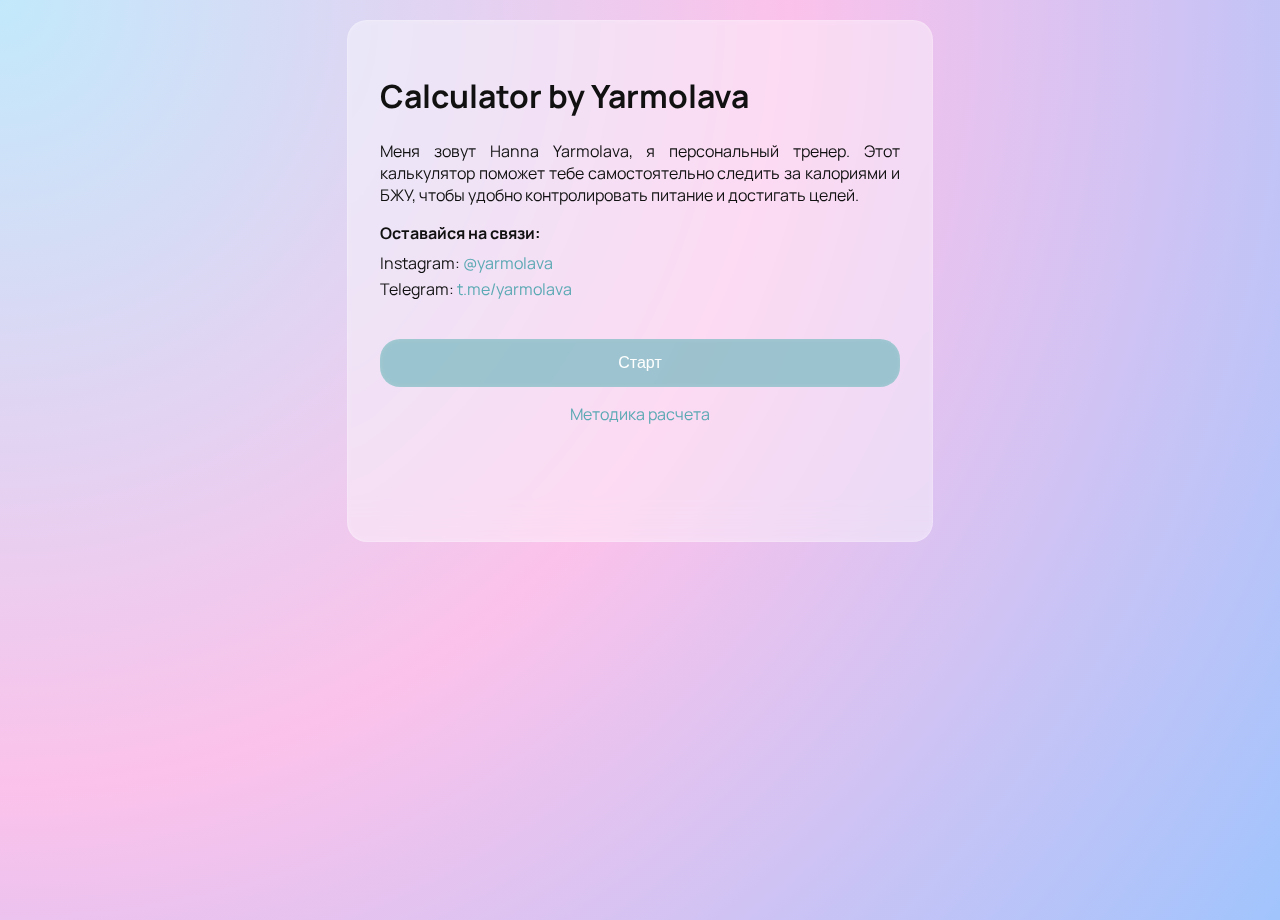
<file: index.html>
<!DOCTYPE html>
<html lang="ru">
<head>
  <meta charset="UTF-8">
  <meta name="viewport" content="width=device-width, initial-scale=1.0">
  <title>Calculator by Yarmolava</title>
  <link rel="icon" href="/favicon-y.png">
  <link rel="shortcut icon" href="/favicon-y.png">
  <link rel="stylesheet" href="style.css">

  <style>
    /* ====== MINIMAL ADJUSTMENTS ====== */

    /* 1. Основной текст — по ширине */
    .container.first-page p:first-of-type {
      text-align: justify;
    }

    /* 2. Блок контактов — строго по левому краю */
    .container.first-page .contacts {
      width: 100%;
      text-align: left !important;
    }

    .container.first-page .contacts p {
      text-align: left !important;
      margin: 4px 0;
    }

    /* 3. "Оставайся на связи:" — жирным */
    .container.first-page .contacts p:first-of-type {
      font-weight: 700;
      margin-bottom: 8px;
    }

    /* 4. Ссылки — цвет кнопки, без подчеркивания */
    .container.first-page .contacts a {
      color: #5ba9b3;
      text-decoration: none;
    }

    /* ====== МЕТОДИКА РАСЧЕТА ====== */
    #method {
      display: none;
      text-align: left;
      margin-top: 16px;
    }

    #method ul {
      margin-left: 0;
      padding-left: 20px;
      text-align: left;
    }

    #method li {
      text-align: left;
    }

    .link {
      cursor: pointer;
      color: #5ba9b3;
      margin-top: 16px;
      text-align: center;
      display: block;
    }

    /* ====== КНОПКА СТАРТ ====== */
    .btn-next {
      margin-top: 35px; /* как на других страницах с показателями */
    }

    /* ====== ОТСТУП СНИЗУ, чтобы страница не обрезалась ====== */
    .container.first-page {
      padding-bottom: 100px;
    }
  </style>
</head>

<body class="page page-first">

<div class="container first-page">

  <h1>Calculator by Yarmolava</h1>

  <p>
    Меня зовут Hanna Yarmolava, я персональный тренер. Этот калькулятор поможет тебе
    самостоятельно следить за калориями и БЖУ, чтобы удобно контролировать питание
    и достигать целей.
  </p>

  <div class="contacts">
    <p>Оставайся на связи:</p>
    <p>Instagram: <a href="https://www.instagram.com/yarmolava" target="_blank">@yarmolava</a></p>
    <p>Telegram: <a href="https://t.me/yarmolava" target="_blank">t.me/yarmolava</a></p>
  </div>

  <!-- Кнопка под стиль style.css -->
  <button class="btn-next" onclick="window.location.href='gender.html'">Старт</button>

  <!-- Ссылка на методику -->
  <p class="link" onclick="toggleMethod()">Методика расчета</p>

  <!-- Методика расчета -->
  <div id="method">
    <h2>Расчет нормы калорий по формуле Миффлина – Сан Жеора</h2>

    <p class="justify">
      Формула Миффлина – Сан Жеора (1990 год) — наиболее точный метод расчета суточной потребности в калориях. Точность составляет ±10% от реальных измерений для здоровых людей.
    </p>

    <br>
    <h3>Как происходит расчет</h3>

    <h3>Этап 1: Базовый метаболизм (BMR)</h3>
    <p class="justify">
      Количество калорий, которое организм тратит в покое на поддержание жизненно важных функций: дыхание, работу сердца, мозга, обновление клеток.
    </p>

    <p>Формулы:</p>
    <ul>
      <li>Для женщин: BMR = (10 × вес в кг) + (6.25 × рост в см) − (5 × возраст) − 161</li>
      <li>Для мужчин: BMR = (10 × вес в кг) + (6.25 × рост в см) − (5 × возраст) + 5</li>
    </ul>

    <br>
    <h3>Этап 2: Общий расход энергии (TDEE)</h3>
    <p class="justify">
      Базовый метаболизм умножается на коэффициент активности для учета тренировок и движения в течение дня.
    </p>

    <p>Коэффициенты активности:</p>
    <ul>
      <li>1.200 — нет тренировок, сидячая работа</li>
      <li>1.375 — легкие тренировки 1–3 раза в неделю</li>
      <li>1.550 — тренировки 3–5 раз в неделю</li>
      <li>1.725 — интенсивные тренировки 6–7 раз в неделю</li>
    </ul>

    <p class="justify">
      Формула: TDEE = BMR × коэффициент активности. В коэффициент уже включен термический эффект пищи — около 10%.
    </p>

    <br>
    <h3>Этап 3: Корректировка под цель</h3>
    <ul>
      <li>Снижение веса: TDEE − 15–20%</li>
      <li>Поддержание веса: без изменений</li>
      <li>Набор массы: TDEE + 10–15%</li>
    </ul>

    <br>
    <h3>Этап 4: Расчет БЖУ</h3>
    <ul>
      <li>Белки: 1.6–2.2 г/кг веса (используется 2.0)</li>
      <li>Жиры: 0.8–1.2 г/кг веса (используется 1.0)</li>
      <li>Углеводы: остаток калорий</li>
    </ul>
  </div>

</div>

<script>
function toggleMethod() {
  const method = document.getElementById('method');
  method.style.display = method.style.display === 'block' ? 'none' : 'block';
}
</script>

</body>
</html>
</file>
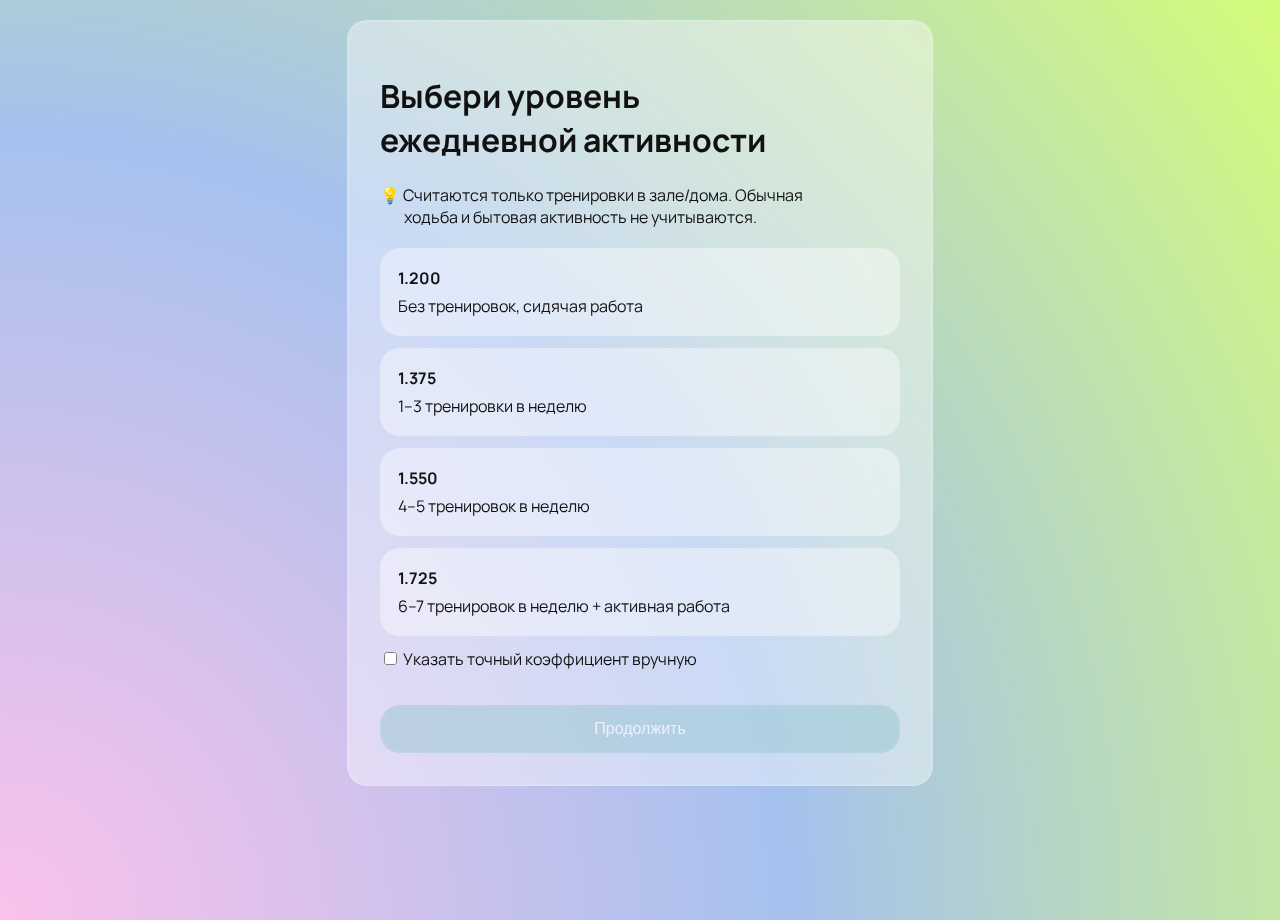
<file: activity.html>
<!DOCTYPE html>
<html lang="ru">
<head>
  <meta charset="UTF-8">
  <!-- Единый мобильный масштаб -->
  <meta name="viewport" content="width=520, initial-scale=0.83">
  <title>Уровень активности</title>
  <link rel="stylesheet" href="style.css">

  <style>
    /* коэффициент сверху, текст снизу */
    .activity-item b {
      display: block;
      margin-bottom: 4px;
    }

    /* варианты активности — рамка без фона */
    .activity-item {
      border: 2px solid transparent;
      border-radius: 10px;
      padding: 12px;
      margin-bottom: 10px;
      transition: border 0.2s;
      cursor: pointer;
      background-color: transparent;
    }

    /* выбранная карточка — только рамка */
    .activity-item.selected {
      border-color: #5ba9b3;
      background-color: transparent;
    }

    /* текст инфо */
    .info {
      margin-bottom: 20px;
      font-size: 16px;
    }

    /* ====== МИНИМАЛЬНОЕ ИЗМЕНЕНИЕ ====== */
    /* БОЛЕЕ СИЛЬНОЕ СКРУГЛЕНИЕ ПОЛЯ РУЧНОГО ВВОДА */
    #manualActivityInput {
      display: none;
      width: 80%;
      max-width: 100%;
      padding: 20px;
      border-radius: 20px;
      border: 2px solid rgba(91, 169, 179, 0.2);
      background-color: transparent;
      box-sizing: border-box;
      font-size: 16px;
    }

    /* ===== КНОПКА ПРОДОЛЖИТЬ ===== */
    #activityNext {
      margin-top: 35px;
    }
  </style>
</head>

<body class="page page-activity">

<div class="container">

  <h1>Выбери уровень<br>ежедневной активности</h1>

  <div class="info">
    💡 Считаются только тренировки в зале/дома. Обычная<br>
    &nbsp;&nbsp;&nbsp;&nbsp;&nbsp;&nbsp;&nbsp;&nbsp;ходьба и бытовая активность не учитываются.
  </div>

  <div class="list">
    <div class="activity-item" data-activity="1.2"><b>1.200</b>Без тренировок, сидячая работа</div>
    <div class="activity-item" data-activity="1.375"><b>1.375</b>1–3 тренировки в неделю</div>
    <div class="activity-item" data-activity="1.55"><b>1.550</b>4–5 тренировок в неделю</div>
    <div class="activity-item" data-activity="1.725"><b>1.725</b>6–7 тренировок в неделю + активная работа</div>
  </div>

  <label>
    <input type="checkbox" id="manualCheckbox"> Указать точный коэффициент вручную
  </label>

  <input
    type="number"
    step="0.01"
    min="0"
    id="manualActivityInput"
    placeholder="Введите коэффициент"
  >

  <button id="activityNext" class="btn-next" disabled>Продолжить</button>
</div>

<script>
const manualCheckbox = document.getElementById("manualCheckbox");
const manualInput = document.getElementById("manualActivityInput");
const nextBtn = document.getElementById("activityNext");
const items = document.querySelectorAll('.activity-item');

function clearActivityItems() {
  items.forEach(i => i.classList.remove('selected'));
}

items.forEach(item => {
  item.addEventListener('click', () => {
    clearActivityItems();
    item.classList.add('selected');

    manualCheckbox.checked = false;
    manualInput.style.display = "none";
    manualInput.value = "";

    nextBtn.disabled = false;
  });
});

manualCheckbox.addEventListener("change", () => {
  if (manualCheckbox.checked) {
    clearActivityItems();
    manualInput.style.display = "block";
    nextBtn.disabled = true;
  } else {
    manualInput.style.display = "none";
    manualInput.value = "";
    nextBtn.disabled = true;
  }
});

manualInput.addEventListener("input", () => {
  const value = parseFloat(manualInput.value);
  nextBtn.disabled = !(value > 0);
});

nextBtn.addEventListener("click", () => {
  let selectedValue = null;

  if (manualCheckbox.checked) {
    selectedValue = parseFloat(manualInput.value);
  } else {
    const selectedItem = document.querySelector('.activity-item.selected');
    if (selectedItem) selectedValue = parseFloat(selectedItem.dataset.activity);
  }

  if (selectedValue) {
    localStorage.setItem('activityCoefficient', selectedValue);
    window.location.href = "data.html";
  }
});
</script>

</body>
</html>
</file>
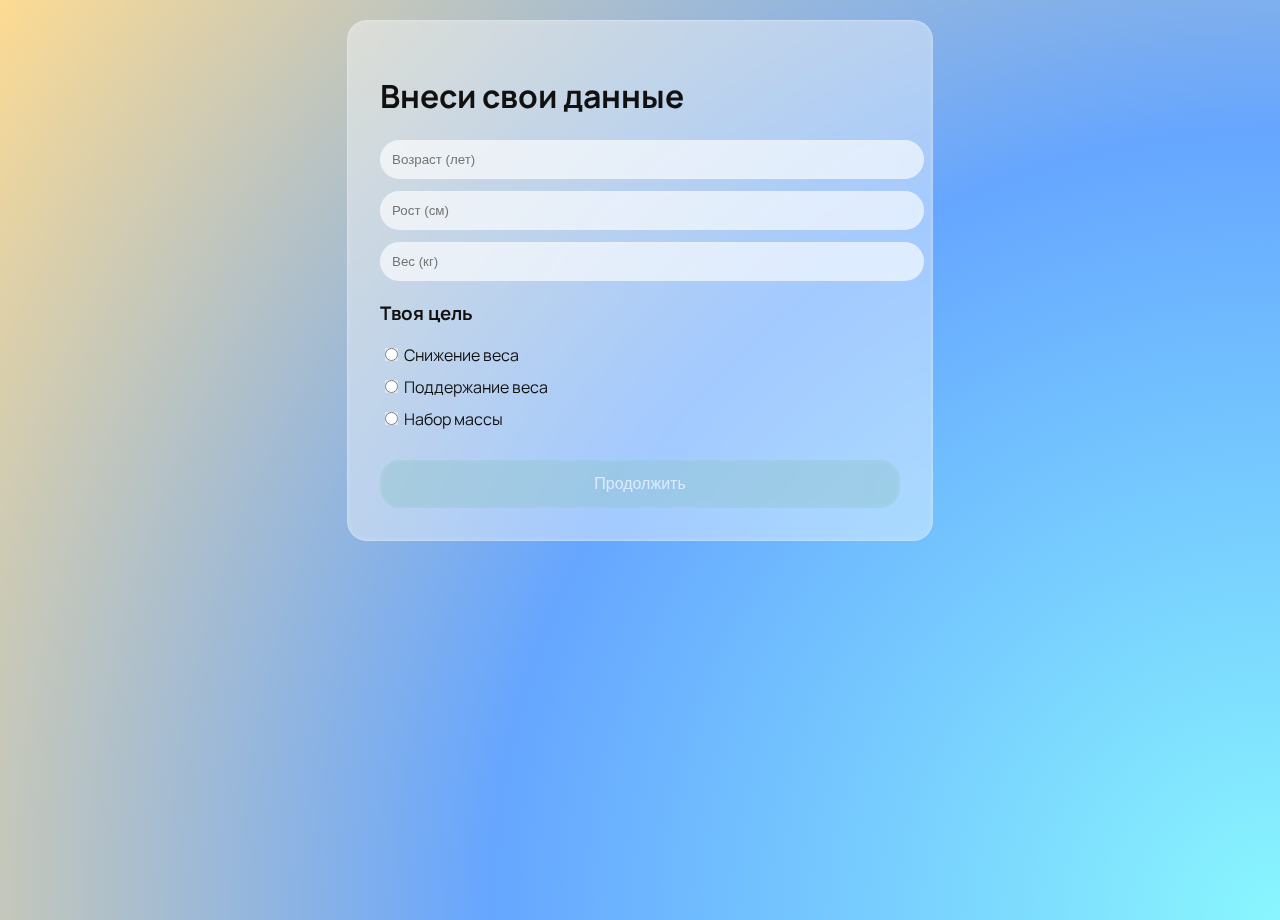
<file: data.html>
<!DOCTYPE html>
<html lang="ru">
<head>
  <meta charset="UTF-8">
  <meta name="viewport" content="width=device-width, initial-scale=1.0">
  <title>Данные</title>
  <link rel="stylesheet" href="style.css">
</head>

<body class="page page-data">

<div class="container">

  <h1>Внеси свои данные</h1>

  <input id="age" type="number" min="1" placeholder="Возраст (лет)">
  <input id="height" type="number" min="50" placeholder="Рост (см)">
  <input id="weight" type="number" min="20" placeholder="Вес (кг)">

  <h3>Твоя цель</h3>

  <div class="goal-group">
    <label>
      <input type="radio" name="goal" value="lose">
      Снижение веса
    </label>

    <label>
      <input type="radio" name="goal" value="maintain">
      Поддержание веса
    </label>

    <label>
      <input type="radio" name="goal" value="gain">
      Набор массы
    </label>
  </div>

  <button id="dataNext" class="btn-next" disabled>Продолжить</button>

</div>

<script src="script.js"></script>
</body>
</html>
</file>
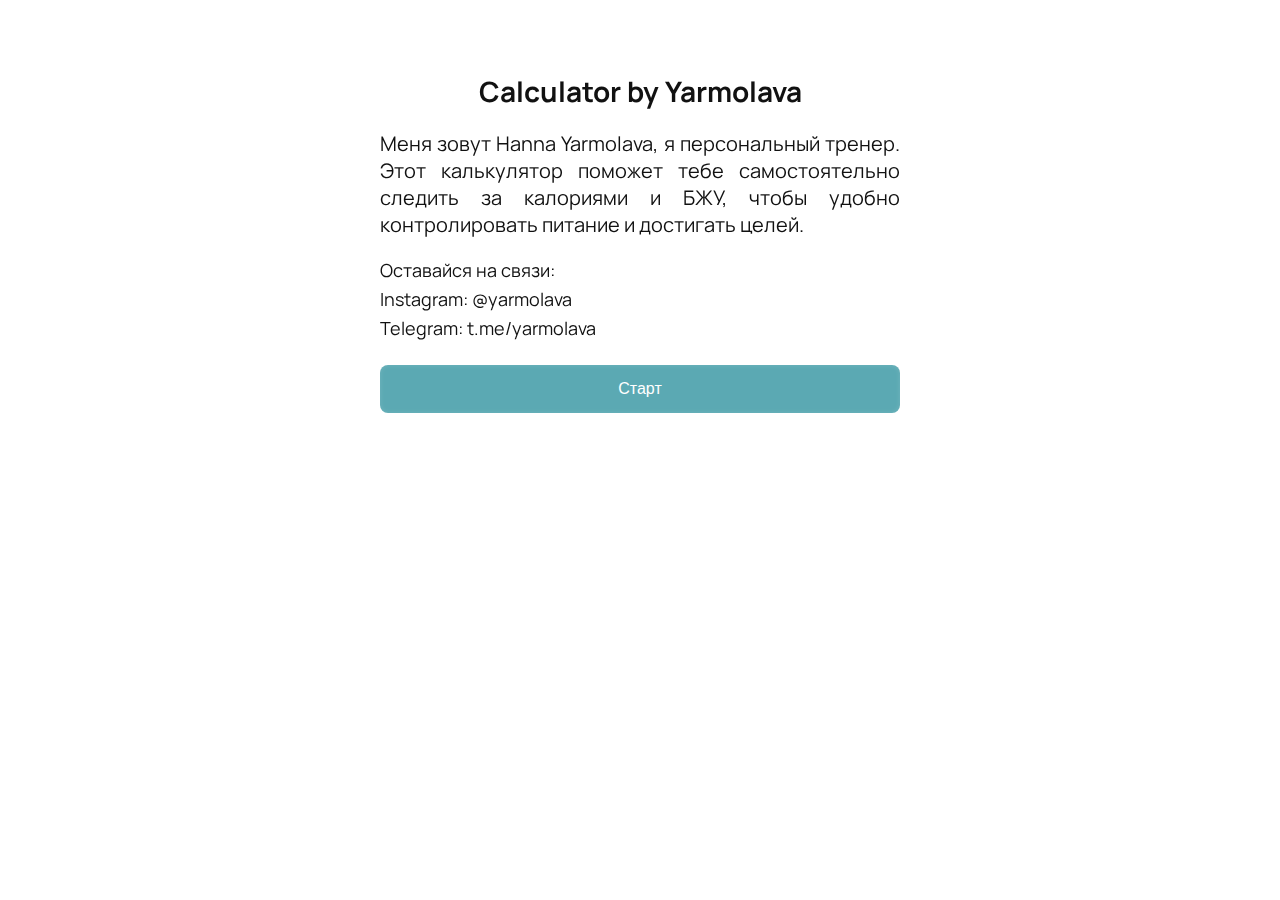
<file: first.html>
<!DOCTYPE html>
<html lang="ru">
<head>
  <meta charset="UTF-8">
  <title>Calculator by Yarmolava</title>
  <link rel="stylesheet" href="style.css">
  <style>
    .first-page h1 {
      font-weight: 700;
      text-align: center;
      font-size: 28px;
      margin-bottom: 20px;
    }

    .first-page p {
      font-weight: 400;
      font-size: 20px;
      text-align: justify;
      margin-bottom: 20px;
    }

    .first-page .contacts p {
      text-align: left;
      font-size: 18px;
      margin: 5px 0;
    }

    .first-page button {
      width: 100%;
      padding: 15px;
      background: #5ba9b3;
      color: #fff;
      border: none;
      border-radius: 8px;
      font-size: 16px;
      cursor: pointer;
    }
  </style>
</head>
<body>

<div class="container first-page">
  <h1>Calculator by Yarmolava</h1>

  <p>Меня зовут Hanna Yarmolava, я персональный тренер. Этот калькулятор поможет тебе самостоятельно следить за калориями и БЖУ, чтобы удобно контролировать питание и достигать целей.</p>

  <div class="contacts">
    <p>Оставайся на связи:</p>
    <p>Instagram: @yarmolava</p>
    <p>Telegram: t.me/yarmolava</p>
  </div>

  <button onclick="window.location.href='gender.html'">Старт</button>
</div>

</body>
</html>
</file>
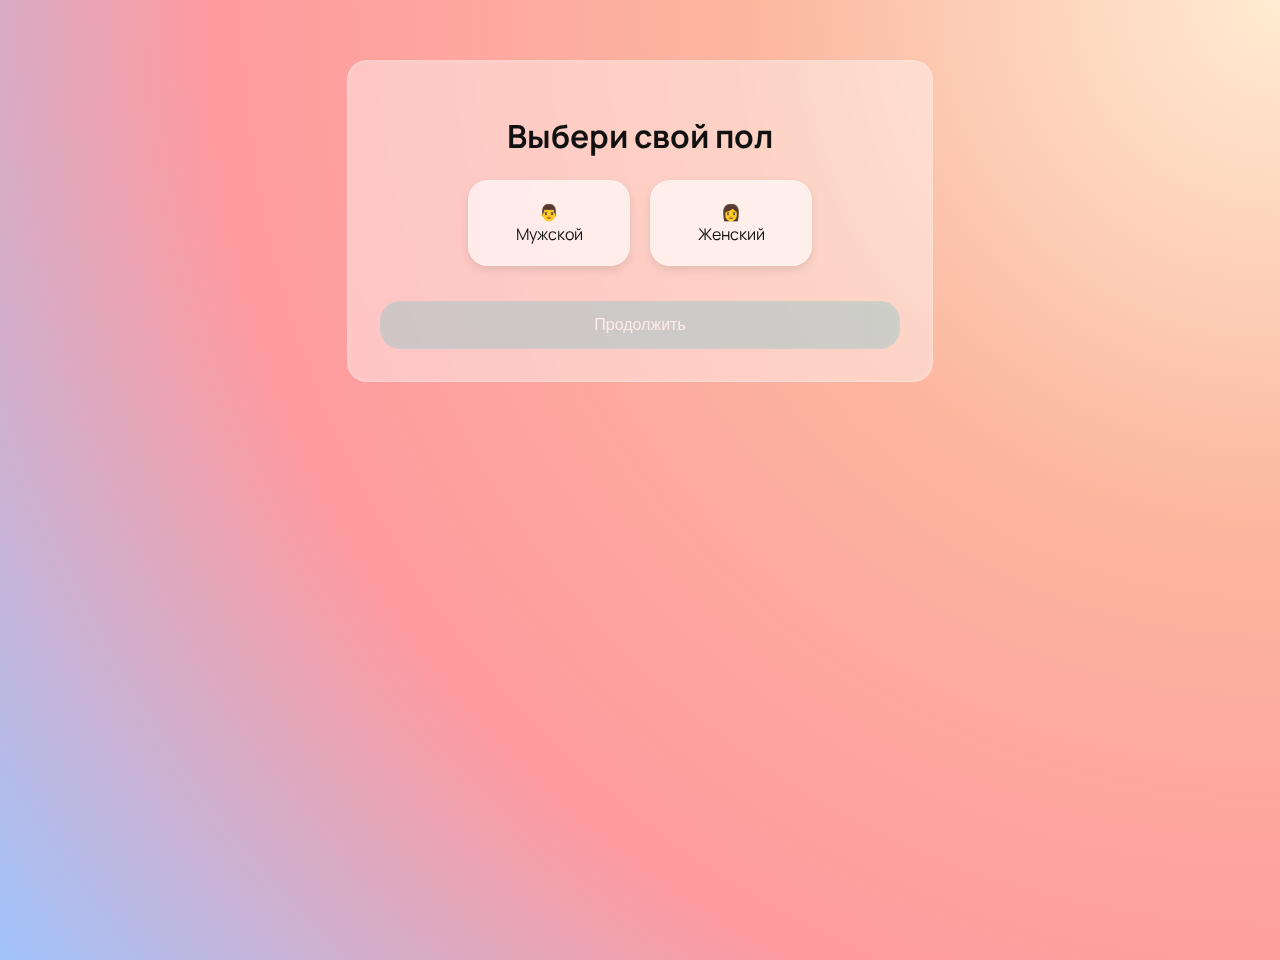
<file: gender.html>
<!DOCTYPE html>
<html lang="ru">
<head>
  <meta charset="UTF-8">
  <meta name="viewport" content="width=520, initial-scale=0.83">
  <title>Калькулятор нормы калорий</title>
  <link rel="stylesheet" href="style.css">

  <style>
    /* ====== КНОПКА И ТЕКСТ ====== */
    #nextBtn {
      margin-top: 35px;
    }

    .justify {
      text-align: justify;
    }
  </style>
</head>

<body class="page page-gender">

<div class="container">

  <h1>Выбери свой пол</h1>

  <div class="cards">
    <div class="card" data-gender="male">👨<br>Мужской</div>
    <div class="card" data-gender="female">👩<br>Женский</div>
  </div>

  <button id="nextBtn" class="btn-next" disabled>Продолжить</button>

</div>

<script>
const nextBtn = document.getElementById("nextBtn");
const items = document.querySelectorAll('.card');

items.forEach(item => {
  item.addEventListener('click', () => {
    items.forEach(i => i.classList.remove('selected'));
    item.classList.add('selected');

    localStorage.setItem("gender", item.dataset.gender);
    nextBtn.disabled = false;
  });
});

nextBtn.addEventListener("click", () => {
  window.location.href = "activity.html";
});
</script>

</body>
</html>
</file>
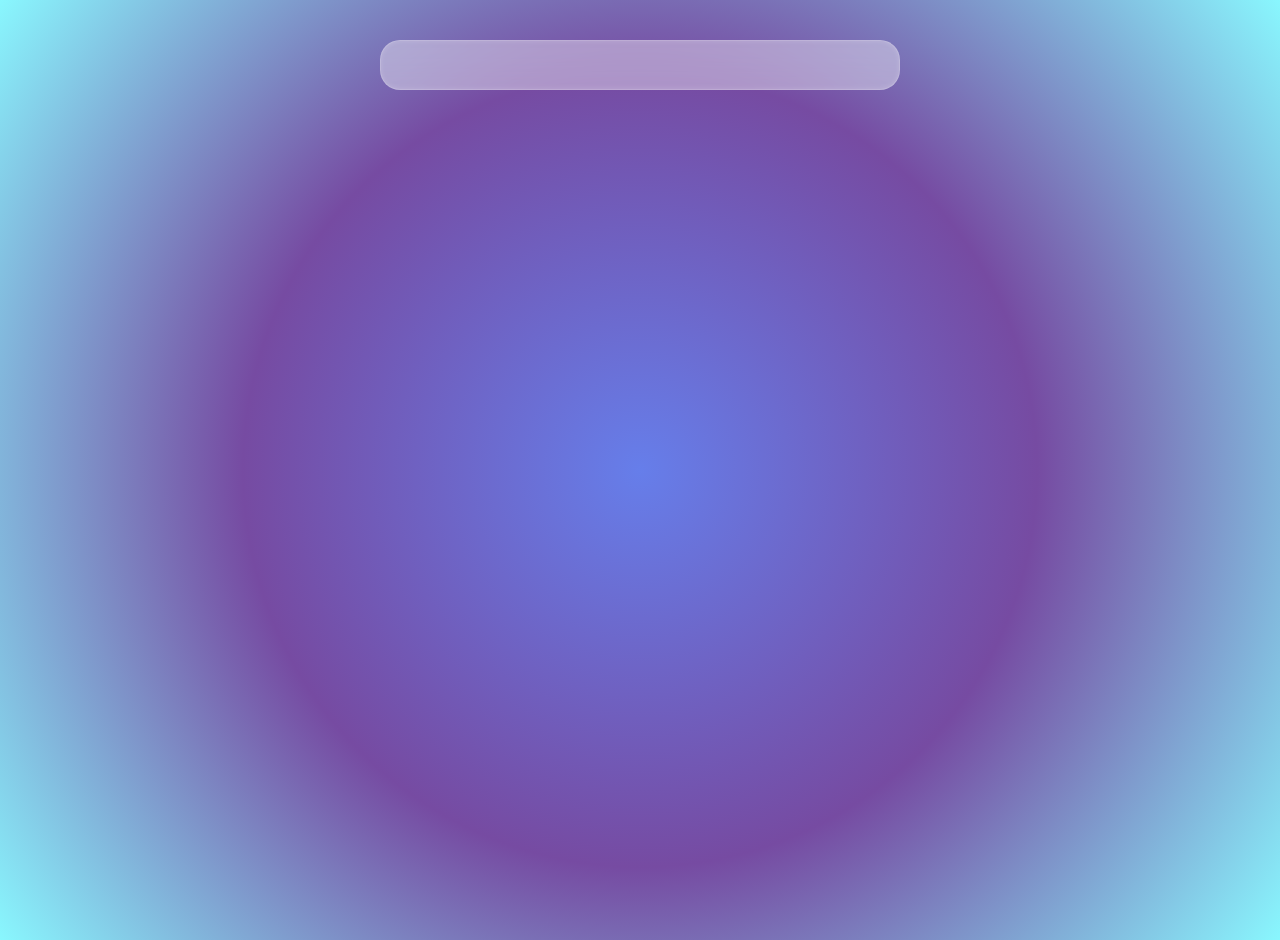
<file: result.html>
<!DOCTYPE html>
<html lang="ru">
<head>
<meta charset="UTF-8">
<meta name="viewport" content="width=device-width, initial-scale=1.0">
<title>Результаты</title>
<link rel="stylesheet" href="style.css">

<style>
:root {
  --space-title-to-summary: 12px;      
  --space-before-steps: 40px;          
  --space-steps-title-to-list: 8px;    
}

.page-result .container {
  max-width: 520px;
  margin: 40px auto;
  padding: 24px;
  background: rgba(255,255,255,0.4);
  backdrop-filter: blur(18px);
  -webkit-backdrop-filter: blur(18px);
  border: 1px solid rgba(255,255,255,0.2);
  border-radius: 20px;
  box-sizing: border-box;

  display: flex;
  flex-direction: column;
  align-items: flex-start;
}

.page-result h1.title,
.page-result .steps-title {
  width: 100%;
  text-align: center;
  font-weight: 700;
  font-size: 2em;
}

.page-result h1.title {
  margin-bottom: var(--space-title-to-summary);
}

.page-result .summary {
  width: 100%;
  text-align: left;
  font-weight: 700;
  line-height: 1.7;
  margin-bottom: 12px;
}

.page-result .warning {
  width: 100%;
  text-align: left;
  line-height: 1.6;
  margin: 0;
}

.page-result .steps {
  width: 100%;
  text-align: left;
  line-height: 1.7;
  margin-top: var(--space-before-steps);
  margin-bottom: 24px;
}

.page-result .steps-title {
  margin-bottom: var(--space-steps-title-to-list);
}

.page-result .steps .instruction {
  text-align: justify;
  margin-top: 12px;
}

/* Пересчитать — теперь используем nav-btn для унификации */
.page-result .recalc-btn {
  width: 200px;       /* фиксированная ширина */
  max-width: 90%;     /* адаптивно на мобильных */
  margin: 20px auto 0; 
  padding: 14px;
  border-radius: 20px;
  font-size: 16px;
  background-color: #5ba9b3;
  color: #fff;
  border: none;
  cursor: pointer;
  display: block;
  text-align: center;
  font-weight: 700;
}

.page-result .recalc-btn:hover {
  background-color: #4a8a99;
}

/* Контакты — уменьшаем отступ сверху */
.page-result .contacts {
  width: 100%;
  display: flex;
  justify-content: space-between;
  font-weight: 500;
  margin-top: 18px; /* чуть меньше, чтобы кнопка ближе */
  color: #000;
}

.page-result .contacts a {
  color: #000;
  text-decoration: none;
}

.page-result .contacts a:hover {
  text-decoration: underline;
}

@media (max-width: 480px) {
  .page-result .container {
    margin-top: 24px;
    padding: 16px;
  }

  .page-result .contacts {
    flex-direction: column;
    gap: 8px;
  }
}
</style>
</head>

<body class="page page-result">

<div class="container" id="result"></div>

<script>
document.addEventListener("DOMContentLoaded", () => {
  const result = document.getElementById("result");

  const weight   = +localStorage.getItem("weight");
  const height   = +localStorage.getItem("height");
  const age      = +localStorage.getItem("age");
  const activity = +localStorage.getItem("activityCoefficient") || +localStorage.getItem("activity");
  const goal     = localStorage.getItem("goal");
  const gender   = localStorage.getItem("gender");

  if (!weight || !height || !age || !activity || !goal || !gender) return;

  let bmr = gender === "male"
    ? 10 * weight + 6.25 * height - 5 * age + 5
    : 10 * weight + 6.25 * height - 5 * age - 161;

  let calories = bmr * activity;
  if (goal === "lose") calories *= 0.85;
  if (goal === "gain") calories *= 1.12;
  calories = Math.round(calories / 10) * 10;

  const protein = Math.round(weight * 2);
  const fat     = Math.round(calories * 0.25 / 9);
  const carbs   = Math.round((calories - (protein * 4 + fat * 9)) / 4);

  result.innerHTML = `
    <h1 class="title">Твоя персональная норма</h1>

    <div class="summary">
      Калории: ${calories} ккал в день<br>
      Белки: ${protein} г в день<br>
      Жиры: ${fat} г в день<br>
      Углеводы: ${carbs} г в день
    </div>

    <div class="warning">
      Это твоя стартовая точка (точность ±10%)
    </div>

    <div class="steps">
      <h2 class="steps-title">Что делать дальше?</h2>
      (1) Сохрани эти цифры<br>
      (2) Скачай приложение FatSecret<br>
      (3) Настрой приложение под свои цифры<br>
      (4) Начни считать калории
      <div class="instruction">
        Подробная инструкция, как настроить приложение, отслеживать прогресс и когда пересчитывать норму — в полном гайде по питанию.
      </div>
    </div>

    <button class="recalc-btn" onclick="recalculate()">Пересчитать</button>

    <div class="contacts">
      <div>Instagram: <a href="https://www.instagram.com/yarmolava" target="_blank">@yarmolava</a></div>
      <div>Telegram: <a href="https://t.me/yarmolava" target="_blank">t.me/yarmolava</a></div>
    </div>
  `;

  window.recalculate = function() {
    localStorage.clear();
    window.location.href = "index.html";
  };
});
</script>

</body>
</html>
</file>
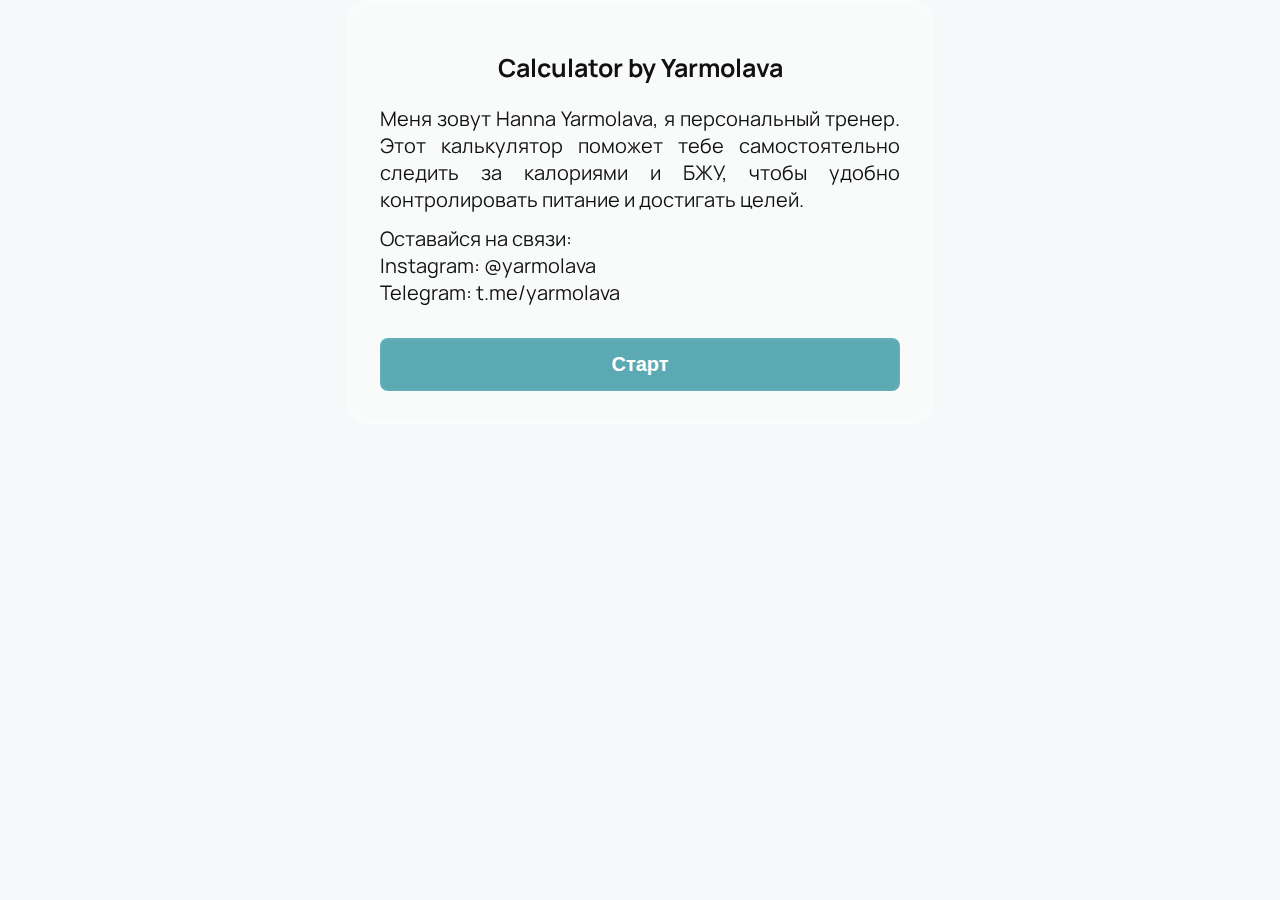
<file: start.html>
<!DOCTYPE html>
<html lang="ru">
<head>
<meta charset="UTF-8">
<title>Calculator by Yarmolava</title>
<link href="https://fonts.googleapis.com/css2?family=Manrope:wght@400;600&display=swap" rel="stylesheet">
<link rel="stylesheet" href="style.css">
<style>
body { font-family: 'Manrope', sans-serif; background: #f6f8f9; margin:0; }
.container { max-width: 520px; margin:auto; padding:32px; text-align:center; }
h1 { font-weight: 700; font-size:25px; margin-bottom:20px; }
p { font-weight: 400; font-size:20px; text-align: justify; margin:12px 0; }
.left { text-align:left; }
button { width:100%; padding:15px; margin-top:20px; background:#5ba9b3; color:white; border:none; border-radius:8px; font-size:20px; cursor:pointer; font-weight:700; }
</style>
</head>
<body>
<div class="container">
  <h1>Calculator by Yarmolava</h1>
  <p>Меня зовут Hanna Yarmolava, я персональный тренер. Этот калькулятор поможет тебе самостоятельно следить за калориями и БЖУ, чтобы удобно контролировать питание и достигать целей.</p>
  <p class="left">Оставайся на связи:<br>Instagram: @yarmolava<br>Telegram: t.me/yarmolava</p>
  <button onclick="location.href='index.html'">Старт</button>
</div>
</body>
</html>
</file>
<file: style.css>
@import url('https://fonts.googleapis.com/css2?family=Manrope:wght@400;600;700&display=swap');

/* ====== BASE ====== */

body {
  font-family: 'Manrope', sans-serif;
  margin: 0;
  color: #111;
}

html {
  overflow-y: scroll; /* чтобы страница не дергалась */
}

.page {
  min-height: 100vh;
  background-size: cover;
  background-attachment: fixed;
}

/* ====== PAGE BACKGROUNDS ====== */

.page-first {
  background: radial-gradient(circle at top left, #c2e9fb, #fbc2eb, #a1c4fd);
}

.page-gender {
  background: radial-gradient(
    circle at top right,
    #ffecd2,
    #fcb69f,
    #ff9a9e,
    #a1c4fd
  );
}

.page-activity {
  background: radial-gradient(circle at bottom left, #fbc2eb, #a6c1ee, #d4fc79);
}

.page-data {
  background: radial-gradient(circle at bottom right, #89f7fe, #66a6ff, #fddb92);
}

.page-result {
  background: radial-gradient(circle at center, #667eea, #764ba2, #89f7fe);
}

/* ====== LAYOUT ====== */

.container {
  max-width: 520px;
  margin: 20px auto 0; /* отступ сверху 20px, центрирование по горизонтали */
  padding: 32px;
}

/* Для страницы гендера, чтобы заголовок и кнопка методики были по центру */
.page-gender .container {
  margin-top: 60px;
  display: flex;
  flex-direction: column;
  align-items: center;
}

/* ====== TYPOGRAPHY ====== */

h1, h2, h3 {
  font-weight: 700;
}

.center {
  text-align: center;
}

/* ====== GLASS UI BASE ====== */

.container,
.card,
.activity-item,
button,
input {
  background: rgba(255, 255, 255, 0.4); /* более прозрачное стекло */
  backdrop-filter: blur(18px);
  -webkit-backdrop-filter: blur(18px);
  border: 1px solid rgba(255, 255, 255, 0.2);
  border-radius: 20px; /* закругленные края для всех элементов */
  box-shadow: inset 0 0 5px rgba(255,255,255,0.15); /* эффект запотевшего стекла */
}

/* ====== CARDS ====== */

.cards {
  display: flex;
  gap: 20px;
  justify-content: center;
}

.card {
  padding: 20px;
  border-radius: 20px;
  cursor: pointer;
  width: 120px;
  box-shadow: 0 4px 10px rgba(0,0,0,.1);
  text-align: center;
}

.selected {
  border: 2px solid rgba(91,169,179,0.9);
  box-shadow: 0 0 25px rgba(91,169,179,0.45);
}

/* ====== ACTIVITY LIST ====== */

.list .activity-item {
  margin: 12px 0;
  padding: 16px;
  border-radius: 20px;
  cursor: pointer;
  line-height: 1.5;
}

.list .activity-item strong {
  font-weight: 700;
  font-size: 16px;
}

/* ====== BUTTONS ====== */

button {
  width: 100%;
  padding: 15px;
  margin-top: 20px;
  background: rgba(91, 169, 179, 0.6);
  color: white;
  border: none;
  border-radius: 20px; /* закругленные кнопки */
  font-size: 16px;
  cursor: pointer;
}

button:disabled {
  opacity: 0.5;
  cursor: default;
}

.secondary {
  background: rgba(255,255,255,0.35);
  color: #5ba9b3;
  border: 1px solid #5ba9b3;
}

/* ====== INPUTS ====== */

input[type="number"] {
  width: 100%;
  padding: 12px;
  margin-top: 12px;
  border-radius: 20px;
  border: none;
  outline: none;
  display: block;
}

/* Для страницы данных: расположение полей одно под другим */
.page-data .input-group {
  display: flex;
  flex-direction: column;
  gap: 12px;
}

/* ====== GOALS ====== */

.goal-group label {
  display: block;
  margin: 10px 0;
}

/* ====== TEXT BLOCKS ====== */

.hint {
  margin-top: 16px;
  font-size: 14px;
  line-height: 1.5;
  color: #444;
}

/* ====== METHOD BLOCK ====== */

#method {
  display: none; /* по умолчанию закрыт */
  margin-top: 24px;
  padding: 24px;
  background: rgba(255, 255, 255, 0.35);
  border-radius: 20px;
  text-align: left;
  box-shadow: inset 0 0 10px rgba(255,255,255,0.2);
}

#method h2,
#method h3 {
  text-align: center;
  color: #ff7a7a;
}

#method p,
#method li {
  line-height: 1.6;
}

/* ====== MAIN PAGE “Calculator by Yarmolava” ====== */

.main-title {
  text-align: center;
  margin-top: 40px;
}

.main-title span {
  display: inline;
  line-height: 1.1;
}

.main-title .by {
  font-size: 50%;
  margin: 0 4px;
}


/* ====== HIDDEN ELEMENTS ====== */

.hidden {
  display: none;
}
</file>
